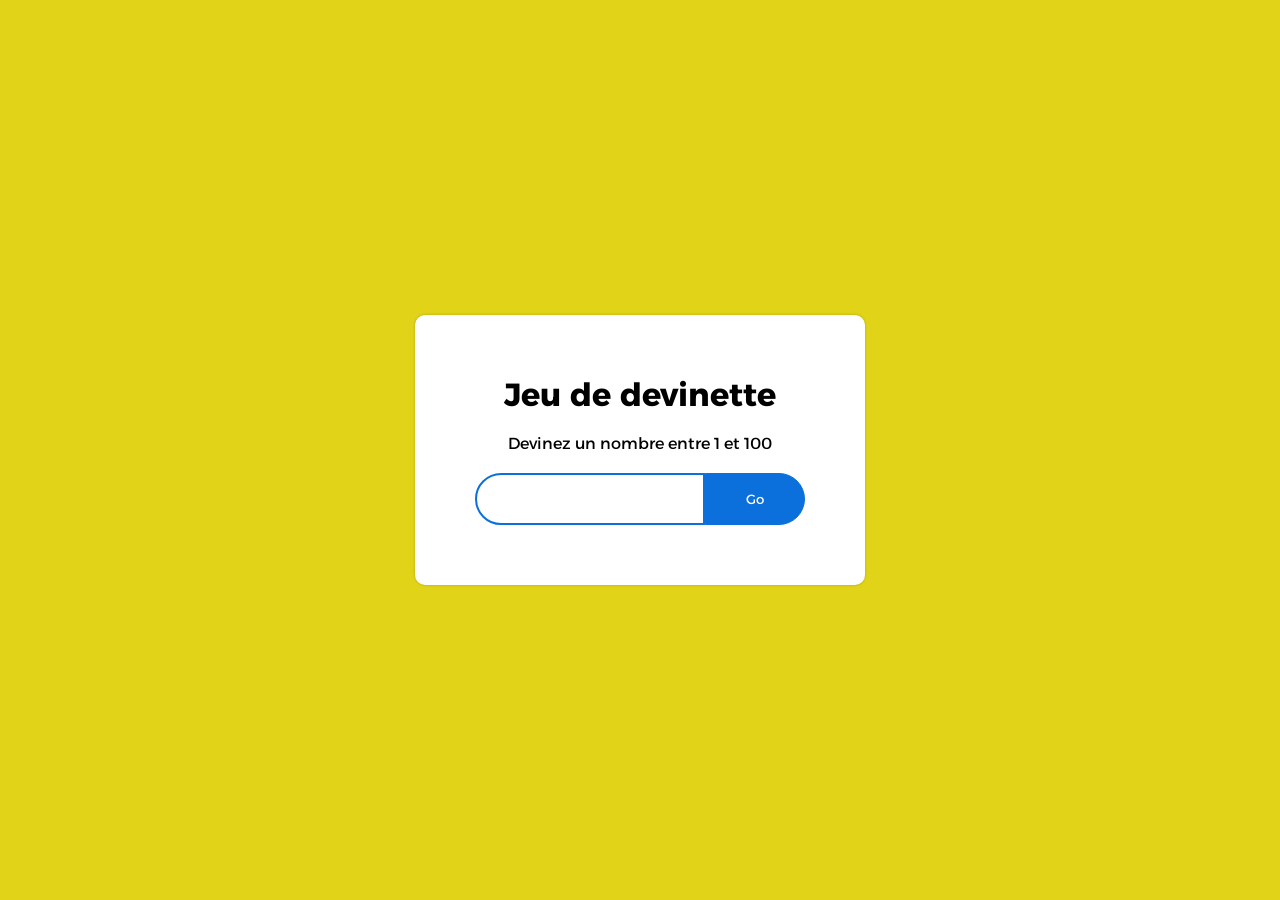
<file: Moi.html>
<!DOCTYPE html>
<html lang="en">
<head>
    <meta charset="UTF-8">
    <meta name="viewport" content="width=device-width, initial-scale=1.0">
    <title>jeu</title>
    <link rel="stylesheet" href="sessi.css">
</head>
<body>
    <main>
        <h1>Jeu de devinette</h1>
        <p>Devinez un nombre entre 1 et 100</p>
        <p id="message"></p>
        <div id="form">
            <input type="number" id="input">
            <button id="button">Go</button>
        </div>
        <div id="link"><a href="Moi.html">Recommmencer</a></div>
    </main>
    <script src="Esther.js"></script>
</body>
</html>
</file>
<file: sessi.css>
@import url('https://fonts.googleapis.com/css2?family=Alexandria:wght@100;300;500;600&family=Rubik+Glitch&display=swap');
*{
    margin: 0;
    padding: 0;
    box-sizing: border-box;
    font-family: 'Alexandria', sans-serif;
    transition: 0.5s;
}
body {
    display: flex;
    align-items: center;
    justify-content: center;
    min-height: 100vh;
    background-color: #e1d317;
}
main {
    background-color: #fff;
    width: 450px;
    padding: 60PX;
    border-radius: 10px;
    box-shadow: 0 0 3px rgba(0,0,0,0.2);
    text-align: center;
   
}
p {
    margin: 20px 0;
}
div{
    display: flex;
    width: 100%;
    text-align: center;
}
input  {
    width: calc(100% - 100PX);
    padding: 16px 5px;
    outline: 0;
    border: 2px solid #0B6FDC;
    border-radius: 60PX 0 0 60PX;
    text-align: center;

} 

h4 {
    margin: 20px 0;
    margin-bottom: 40px;
    line-height: 60PX;
    color: #999;
}
button {
    width: 100PX;
    border: 1px solid #0B6FDC;
    background-color: #0B6FDC ;
    color: #fff;
    border-radius: 0 60PX 60PX 0;
    cursor: pointer;
}
#link {
    display: none;
    text-align: center;
    justify-content: center;
}
a {
    text-align: center;
    border: 2px solid #0B6FDC;
    padding: 16px 70px;
    text-decoration: 0;
    color: #fff;
    transition:0.5s;
    border-radius: 60PX;
    cursor: pointer;
    background-color: #0B6FDC;
}
a:hover {
   
    background-color: transparent;
    color: #0B6FDC;
}
</file>
